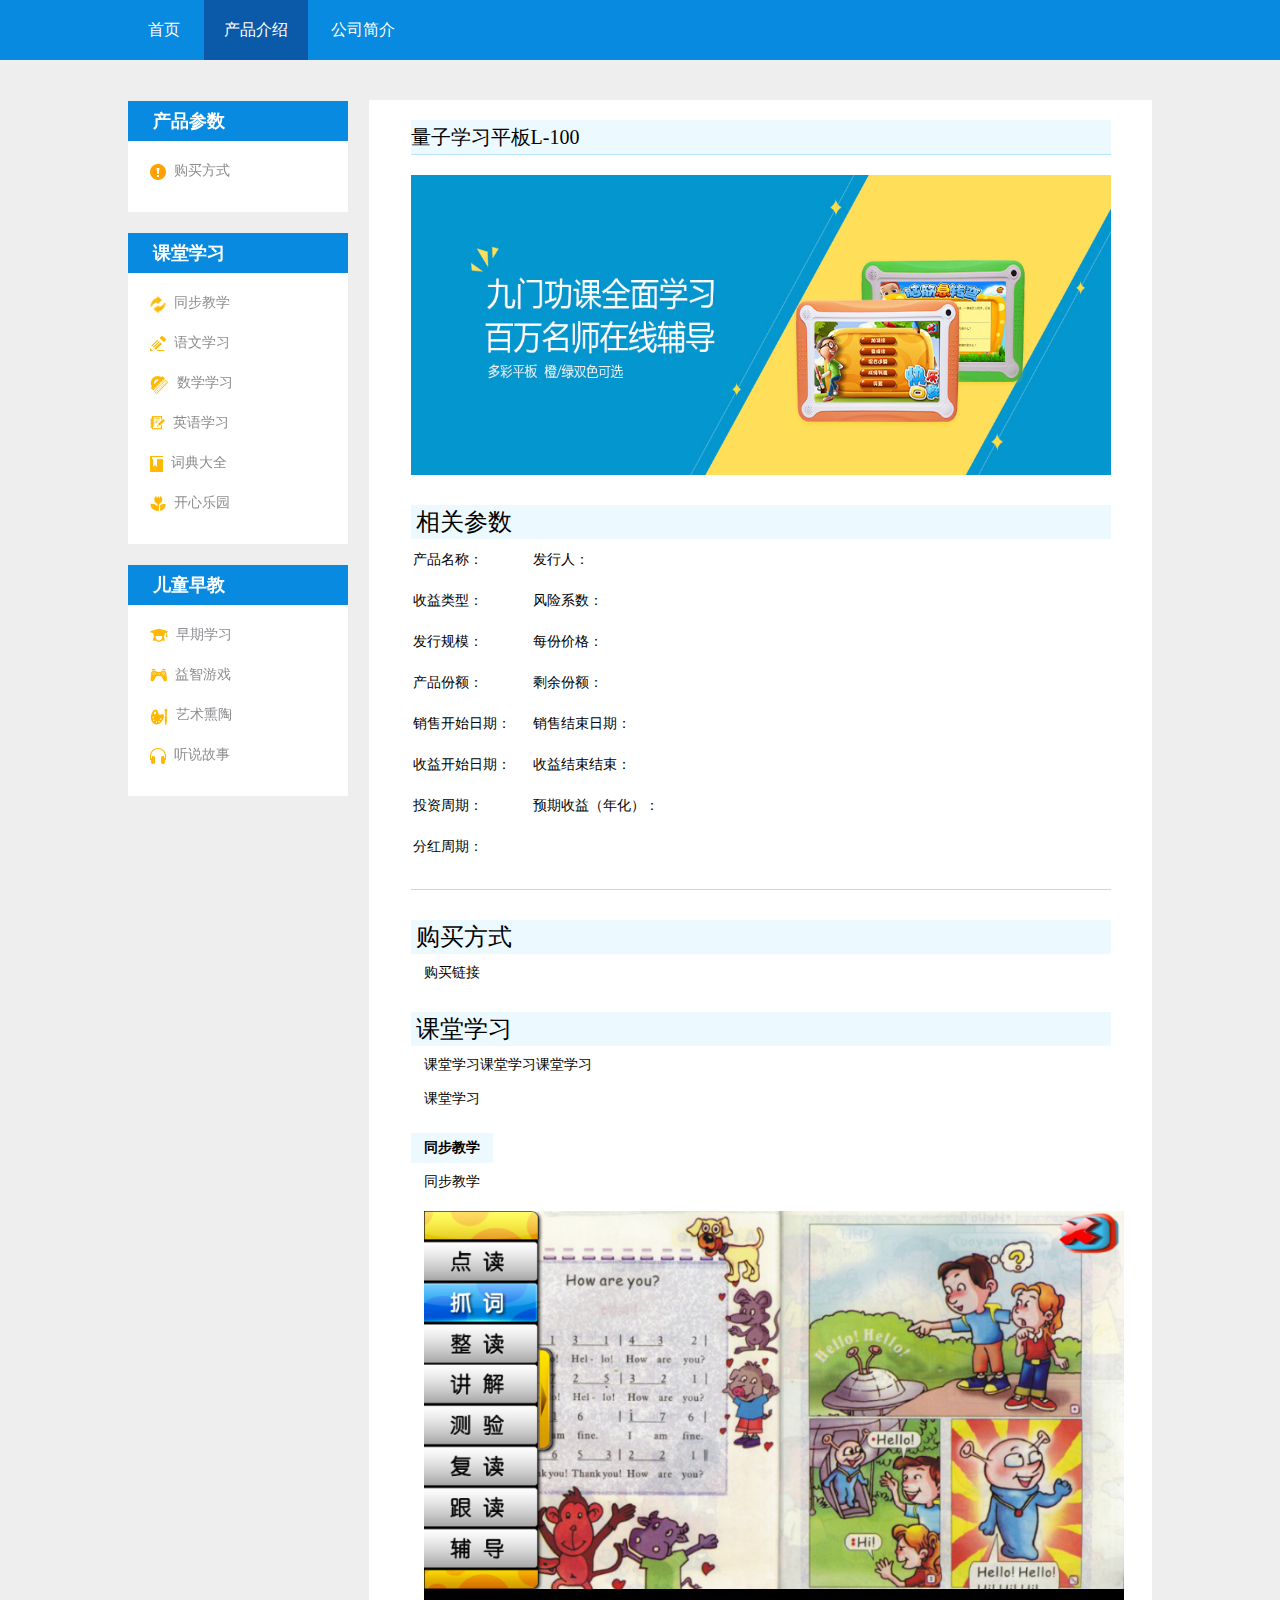
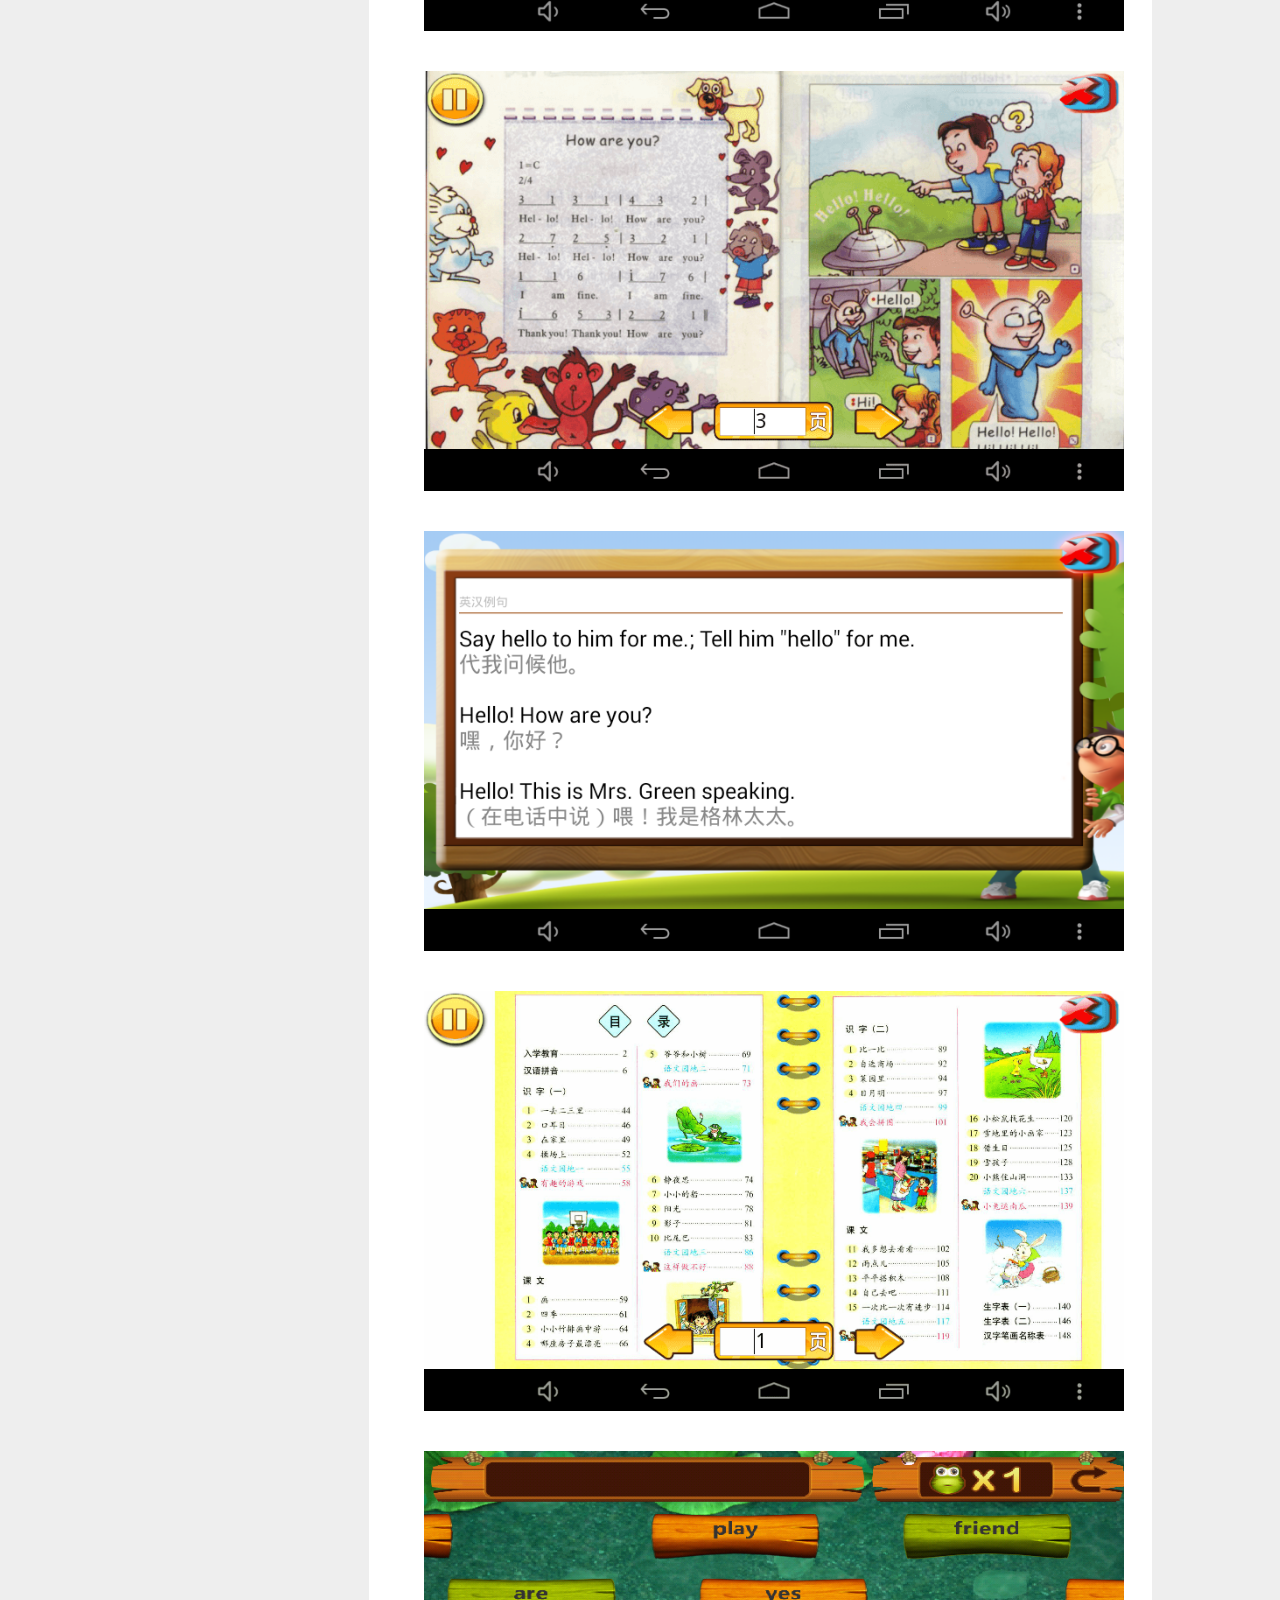
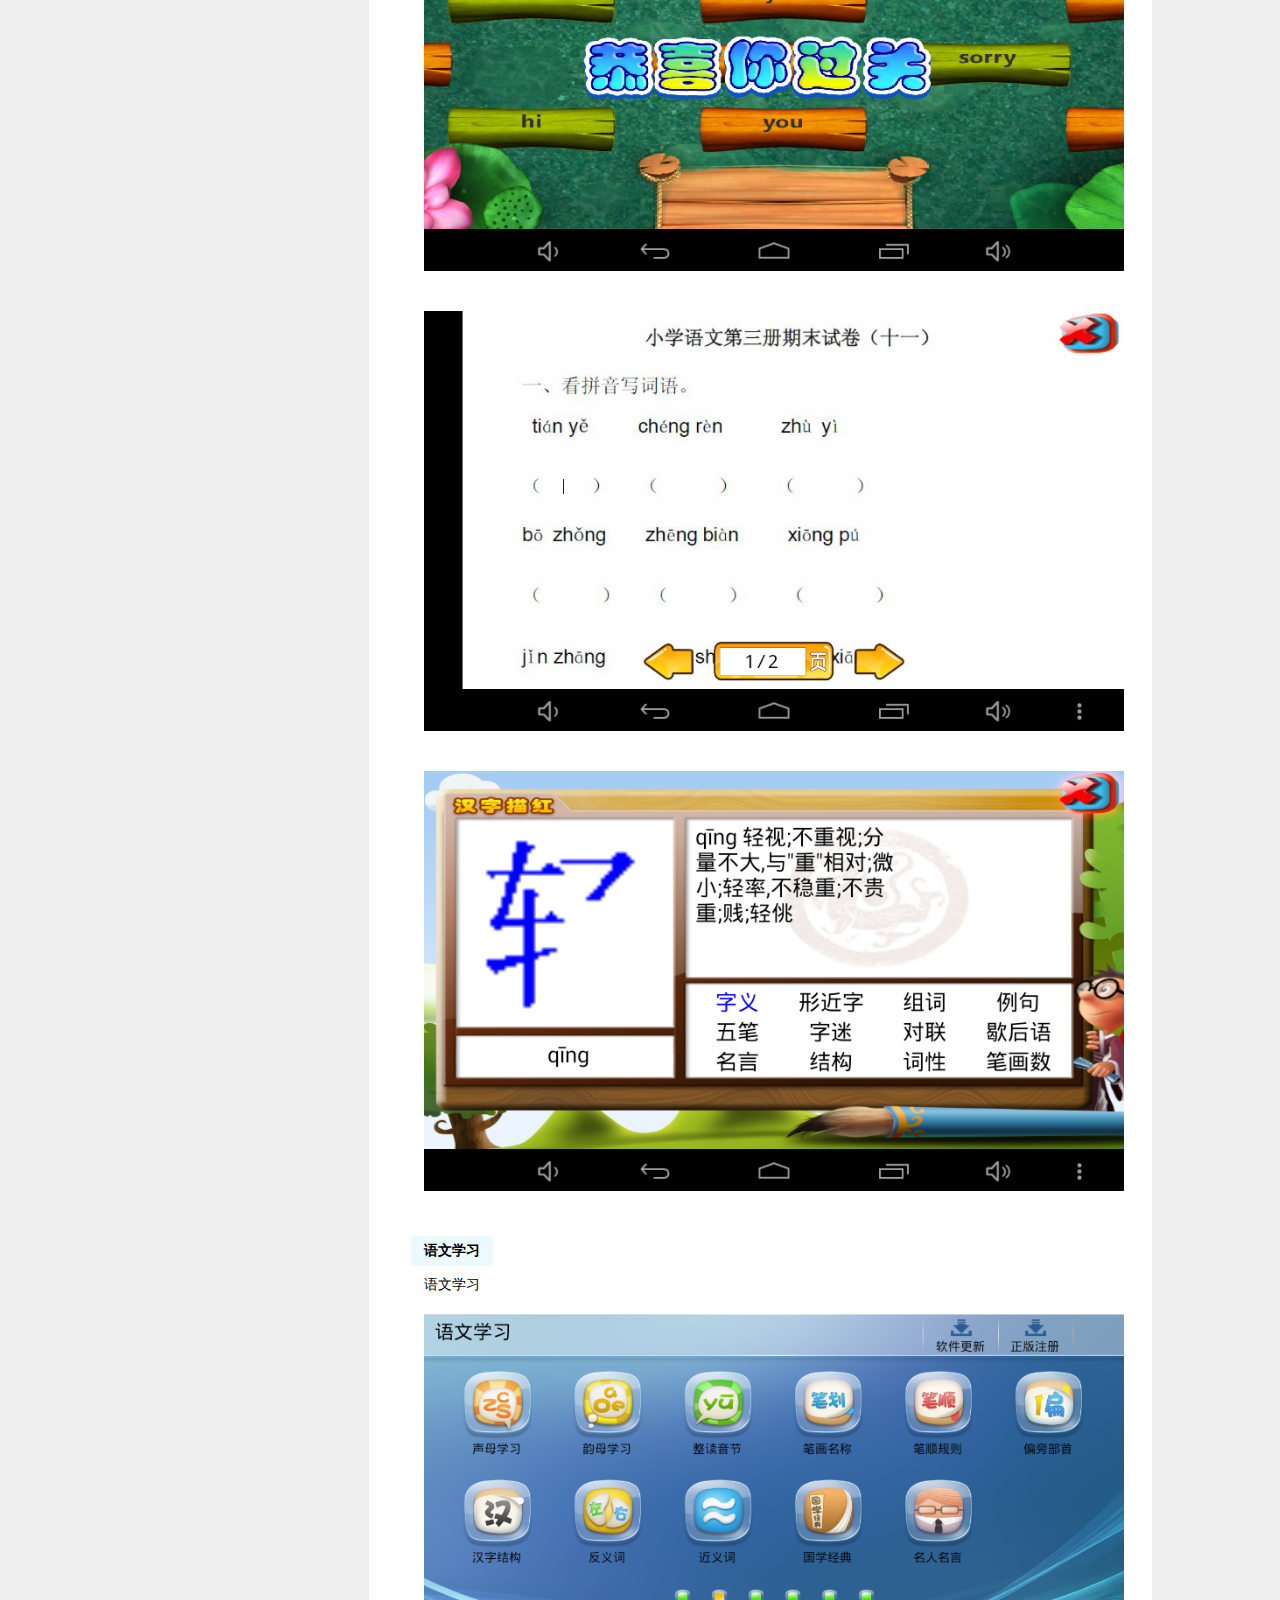
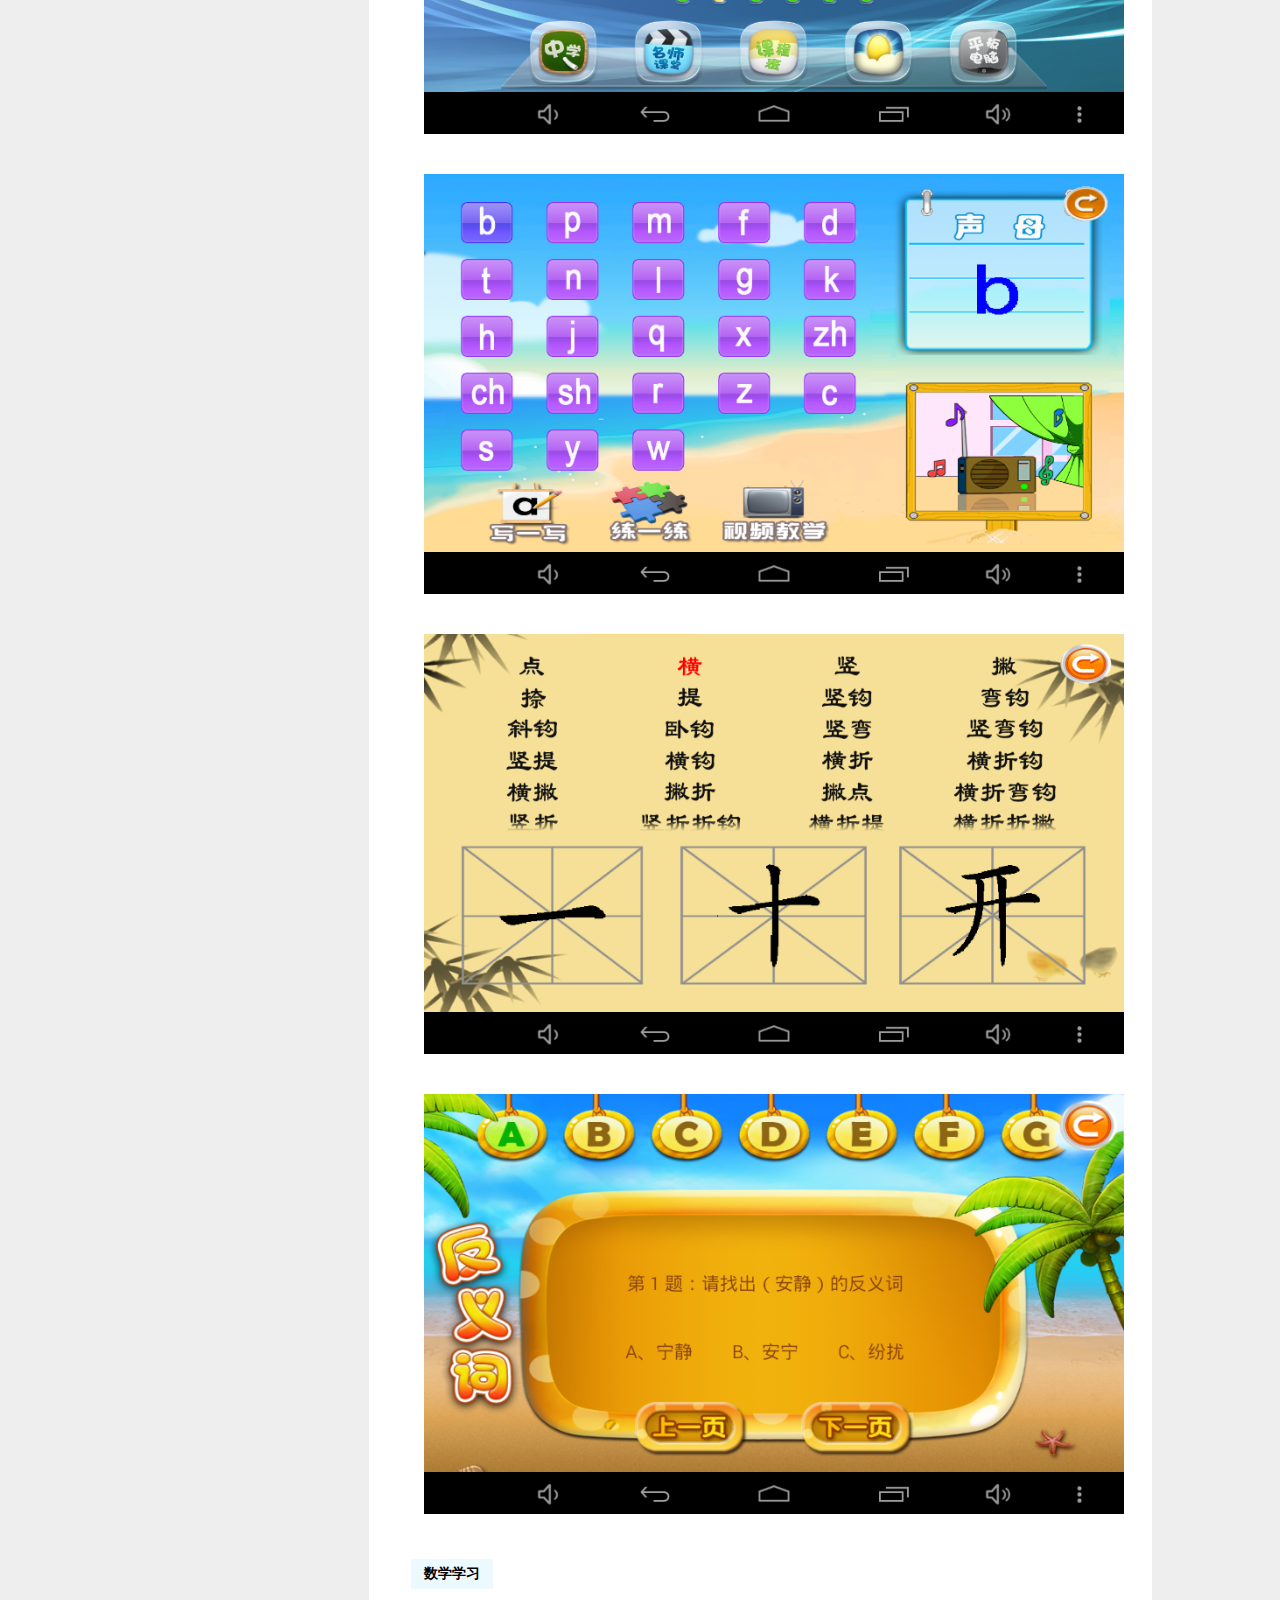
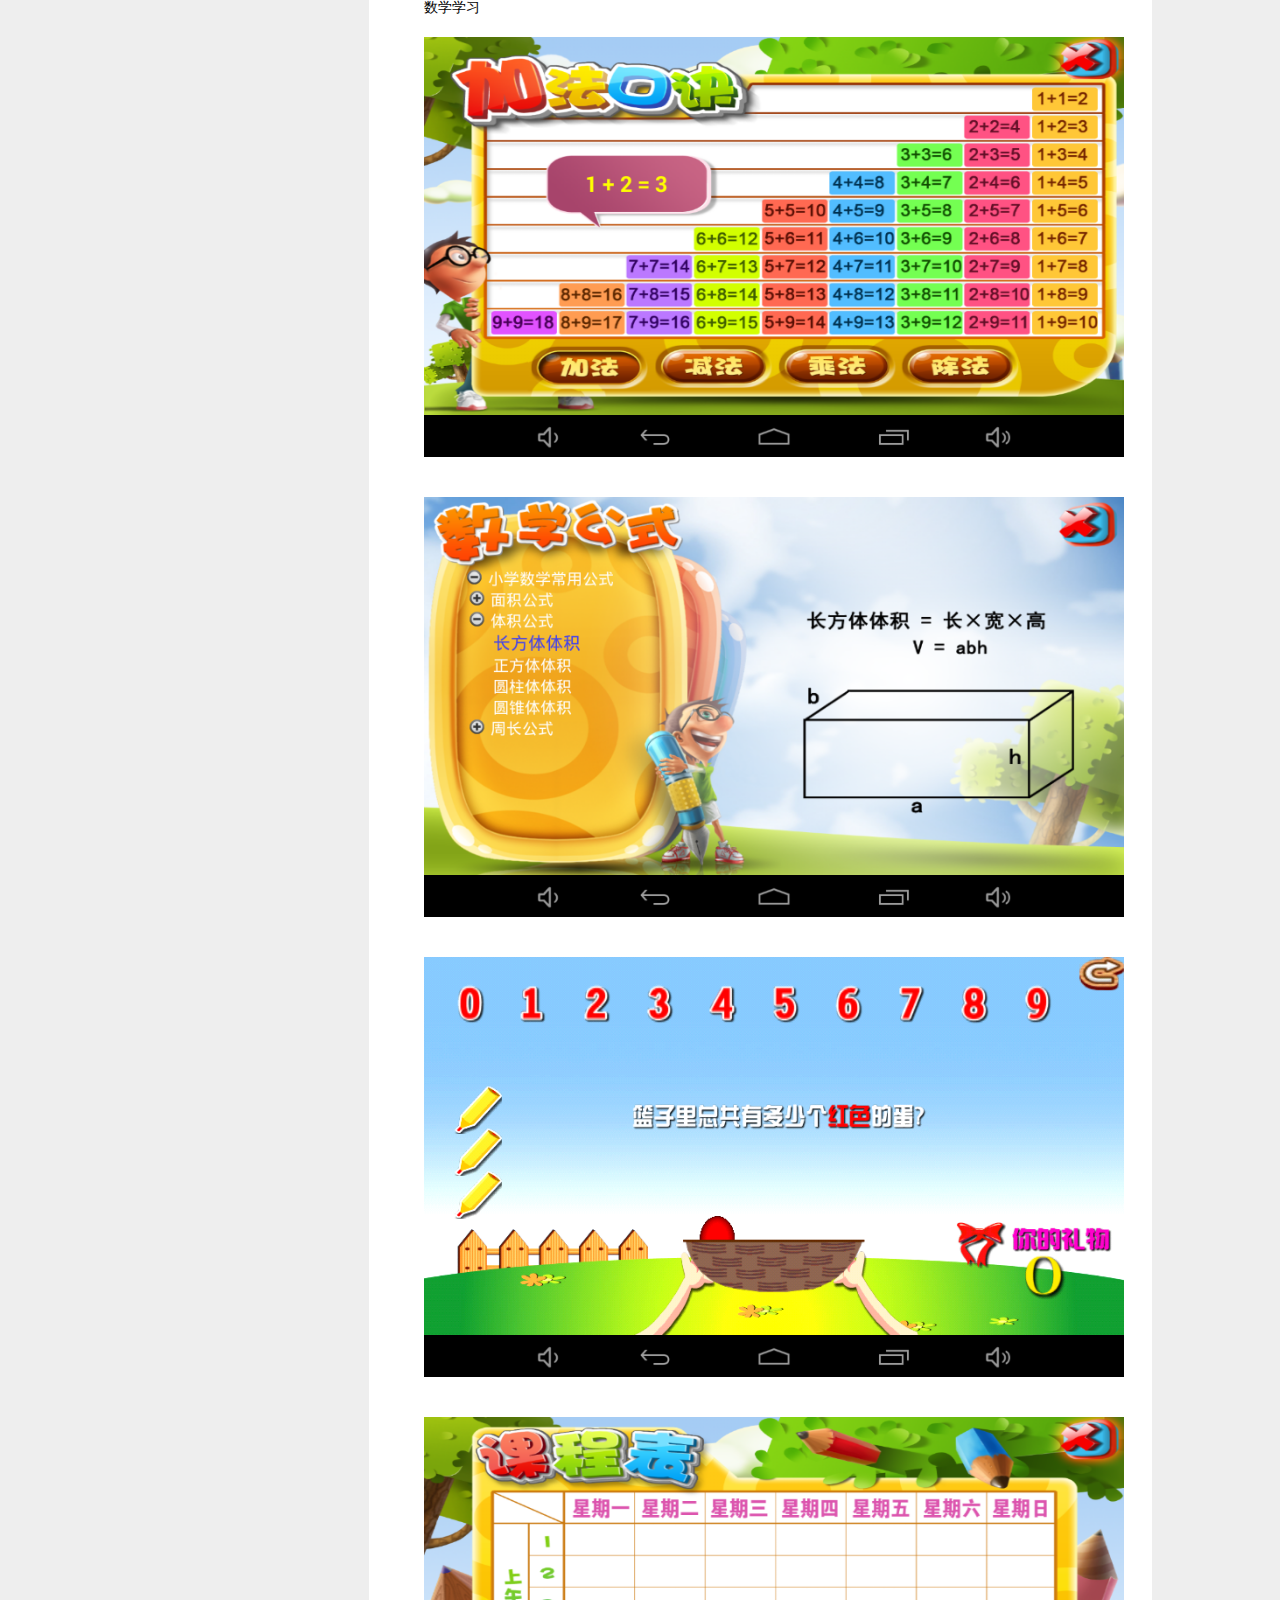
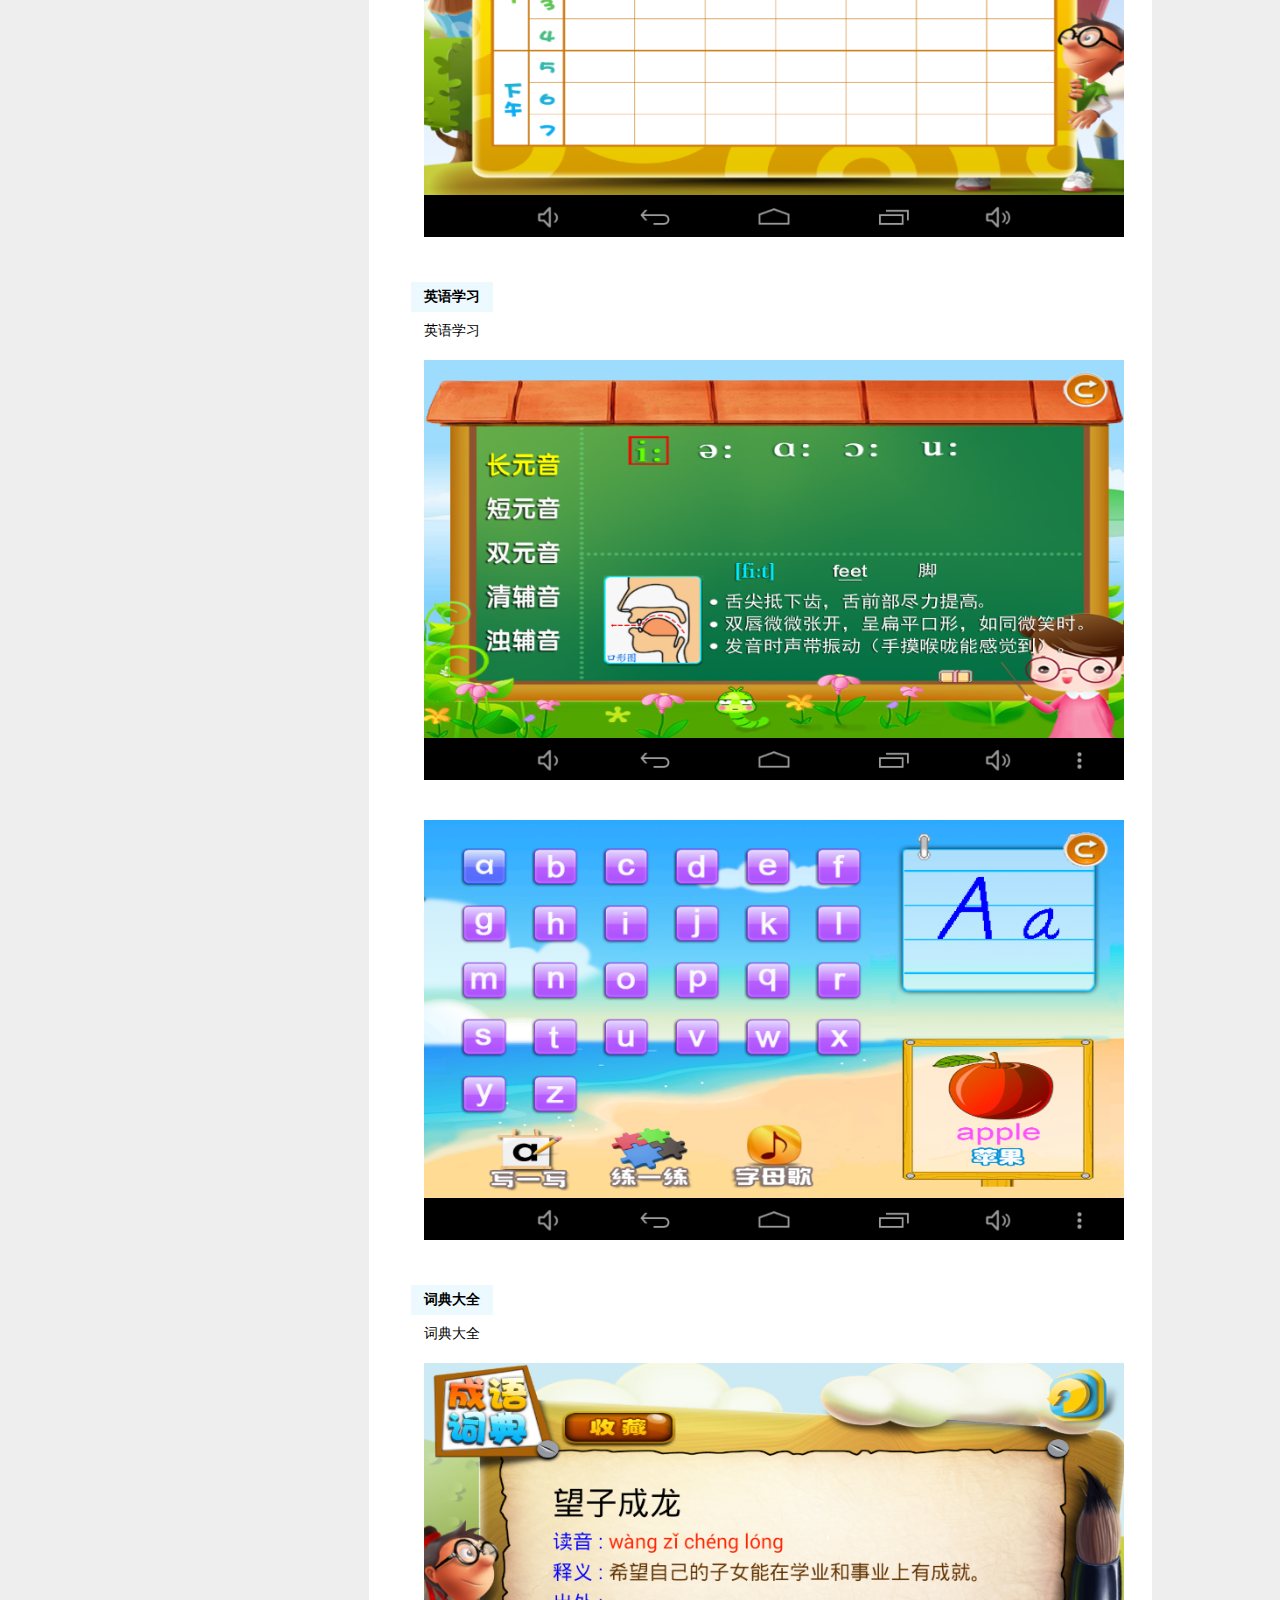
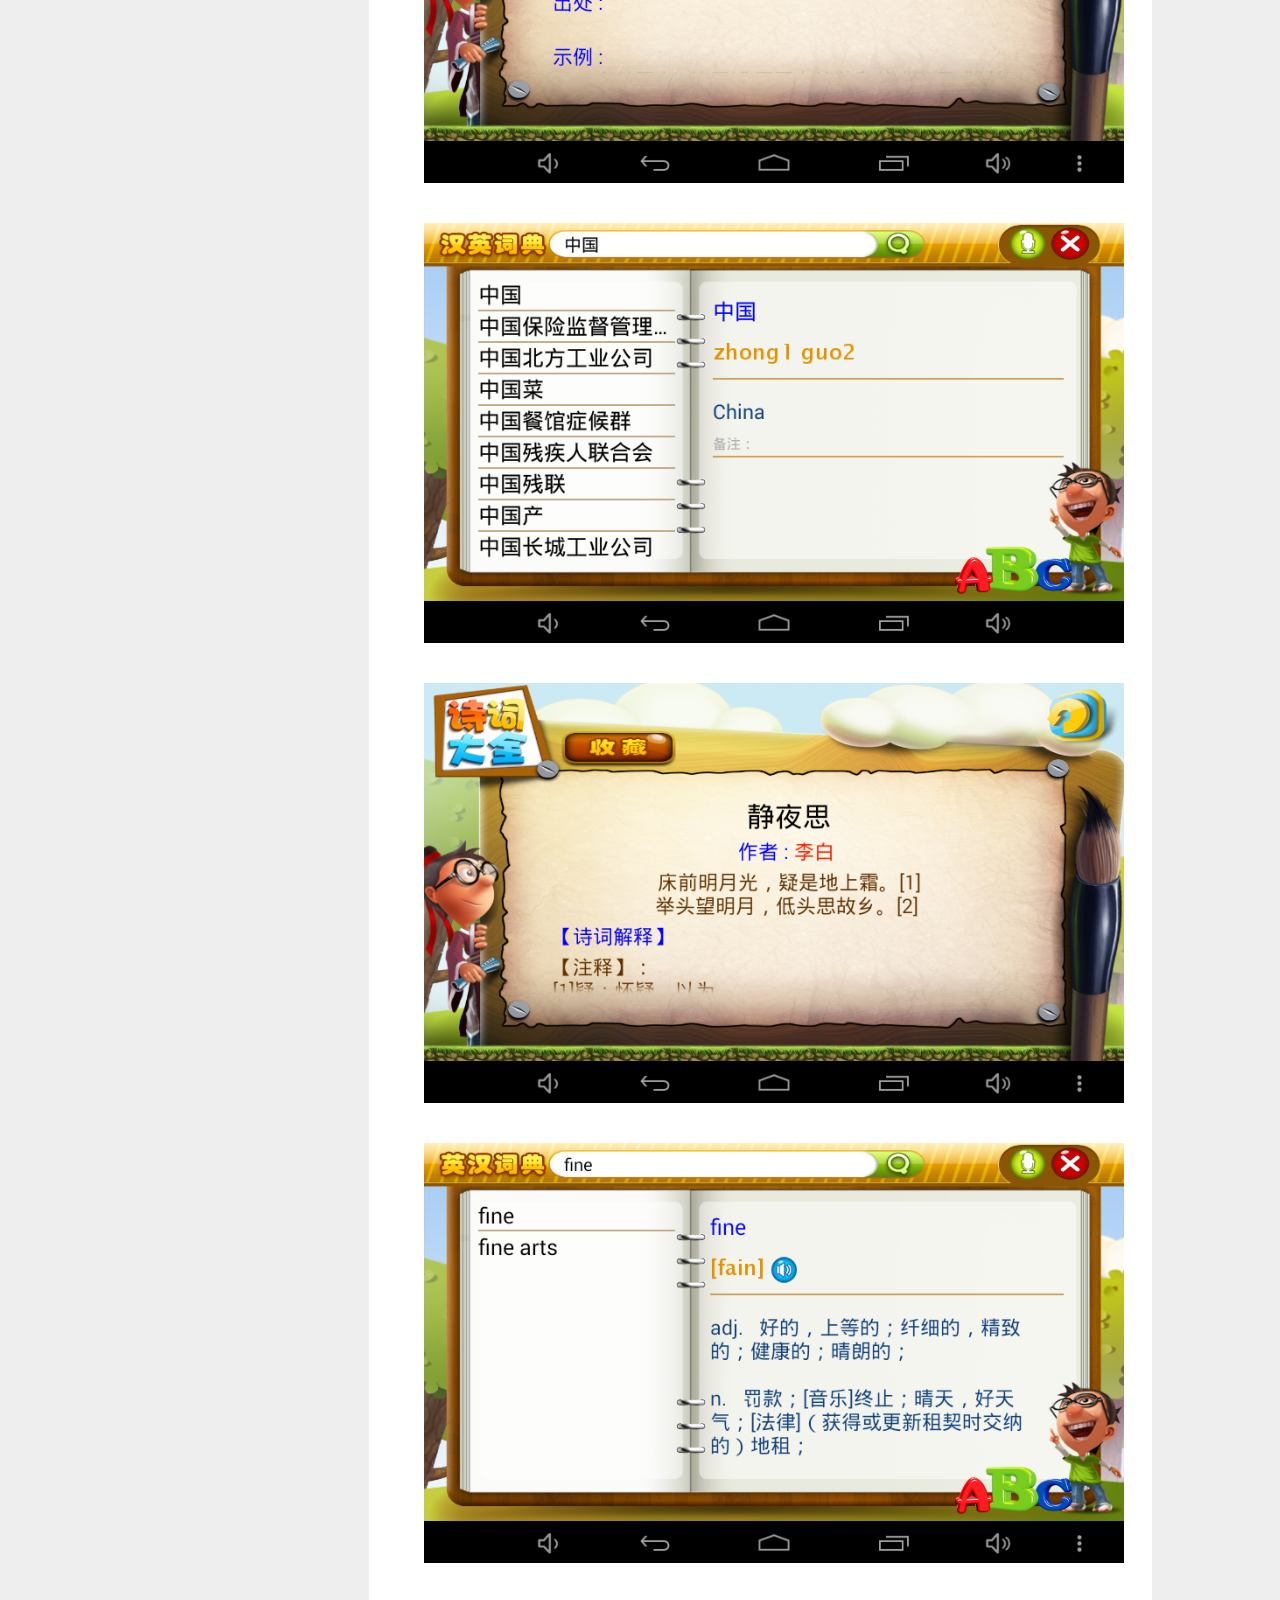
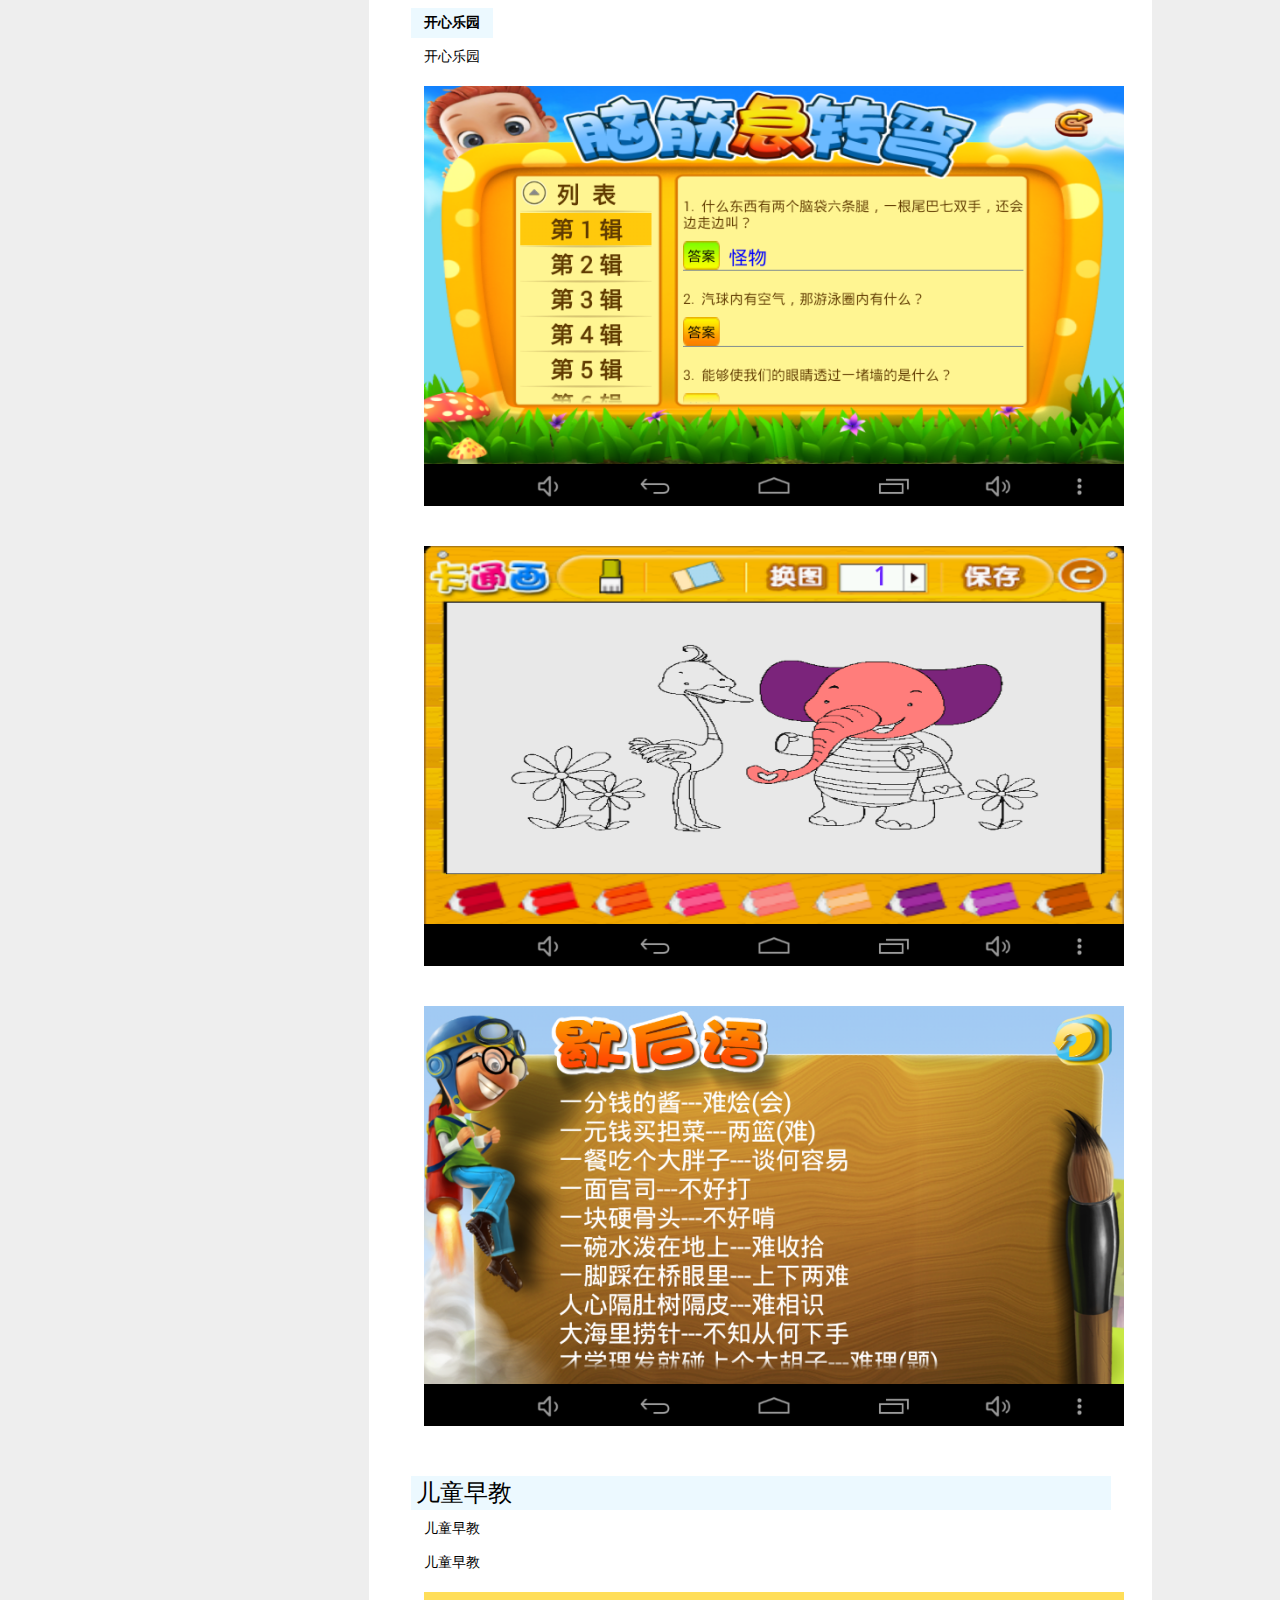
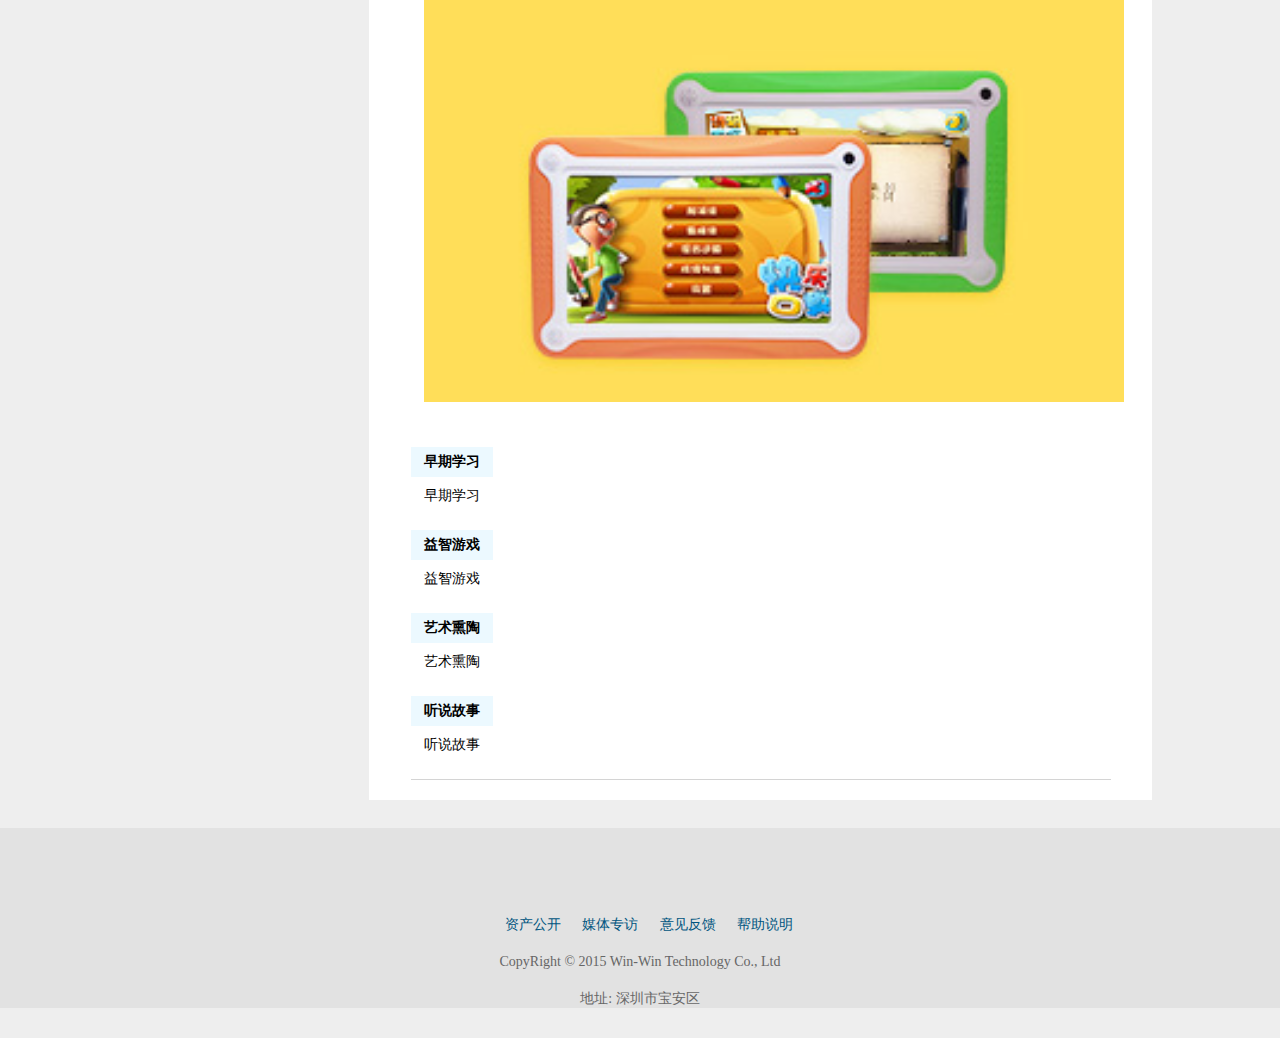
<file: pad-detail.html>
<!DOCTYPE html>
<html>

<head>
    <title>产品详情</title>
    <meta http-equiv="Content-Type" content="text/html; charset=utf-8" />
    <!-- Skitter Styles -->
    <link href="css/skitter.styles.min.css" type="text/css" media="all" rel="stylesheet" />
    <link rel="stylesheet" type="text/css" href="css/reset.css">
    <link rel="stylesheet" type="text/css" href="css/account-reset.css">
    <link rel="stylesheet" type="text/css" href="css/production-detail.css">
    <link rel="stylesheet" type="text/css" href="css/style.css">
    <!-- Skitter JS -->
    <script type="text/javascript" src="js/jquery.js"></script>
    <script type="text/javascript" src="js/jquery.scrollTo.min.js" ></script>
</head>

<body>
    <div class="top" style="background: #088AE0;">
        <ul class="nav">
            <li><a href="index.html">首页</a></li>
            <li class="active"><a href="pad-detail.html">产品介绍</a></li>
            <li><a href="#">公司简介</a></li>
        </ul>
    </div>
    <div class="main mar_cen cl">
        <div class="mainl fl" style="width:220px; height: 200px;">
            <!-- 占位 -->
        </div>
        <div class="mainl fl" style="position: fixed">
            <div class="contact">
                <ul>
                    <li class="title">
                        <a href="#parameter">
                            <p>产品参数</p>
                        </a>
                    </li>
                    <li>
                        <a href="#buy">
                            <p><img src="img/warning.png"><span>购买方式</span></p>
                        </a>
                    </li>
                </ul>
            </div>
            <div class="contact">
                <ul>
                    <li class="title">
                        <a href="#learning">
                            <p>课堂学习</p>
                        </a>
                    </li>
                    <li>
                        <a href="#learning-1">
                            <p><img src="img/detail1.png"><span>同步教学</span></p>
                        </a>
                    </li>
                    <li>
                        <a href="#learning-2">
                            <p><img src="img/detail2.png"><span>语文学习</span></p>
                        </a>
                    </li>
                    <li>
                        <a href="#learning-3">
                            <p><img src="img/detail3.png"><span>数学学习</span></p>
                        </a>
                    </li>
                    <li>
                        <a href="#learning-4">
                            <p><img src="img/detail4.png"><span>英语学习</span></p>
                        </a>
                    </li>
                    <li>
                        <a href="#learning-5">
                            <p><img src="img/detail5.png"><span>词典大全</span></p>
                        </a>
                    </li>
                    <li>
                        <a href="#learning-6">
                            <p><img src="img/detail6.png"><span>开心乐园</span></p>
                        </a>
                    </li>
                </ul>
            </div>
            <div class="contact">
                <ul>
                    <li class="title">
                        <a href="#teaching">
                            <p>儿童早教</p>
                        </a>
                    </li>
                    <li>
                        <a href="#teaching-1"><img src="img/detail7.png"><span>早期学习</span></a>
                    </li>
                    <li>
                        <a href="#teaching-2"><img src="img/detail8.png"><span>益智游戏</span></a>
                    </li>
                    <li>
                        <a href="#teaching-3"><img src="img/detail9.png"><span>艺术熏陶</span></a>
                    </li>
                    <li>
                        <a href="#teaching-4"><img src="img/detail10.png"><span>听说故事</span></a>
                    </li>
                </ul>
            </div>
        </div>
        <div class="mainr-big fl">
            <div class="mainr mar_cen">
                <div class="frame mar_cen">
                    <div class="title">量子学习平板L-100</div>
                    <div class="box_skitter_large">
                        <img src="img/banner1.png" style="width:700px; height:300px " alt="">
                    </div>
                    <div class="brief cl" id="parameter">
                        <p class="big-title cl">相关参数</p>
                        <table>
                            <tr>
                                <td class="l_nav fl">产品名称：</td>
                                <td class="l_content content fl">学习平板L-100</td>
                                <td class="r_nav fl">发行人：</td>
                                <td class="r_content content fl">哈雷中国</td>
                            </tr>
                            <tr>
                                <td class="l_nav fl">收益类型：</td>
                                <td class="l_content content fl">非本固定收益</td>
                                <td class="r_nav fl">风险系数：</td>
                                <td class="r_content content fl">低</td>
                            </tr>
                            <tr>
                                <td class="l_nav fl">发行规模：</td>
                                <td class="l_content content fl">3,000,000</td>
                                <td class="r_nav fl">每份价格：</td>
                                <td class="r_content content fl">3000人民币</td>
                            </tr>
                            <tr>
                                <td class="l_nav fl">产品份额：</td>
                                <td class="l_content content fl">1000份</td>
                                <td class="r_nav fl">剩余份额：</td>
                                <td class="r_content content fl">1000份</td>
                            </tr>
                            <tr>
                                <td class="l_nav fl">销售开始日期：</td>
                                <td class="l_content content fl">2014-11-25</td>
                                <td class="r_nav fl">销售结束日期：</td>
                                <td class="r_content content fl">2014-06-09</td>
                            </tr>
                            <tr>
                                <td class="l_nav fl">收益开始日期：</td>
                                <td class="l_content content fl">2014-11-26</td>
                                <td class="r_nav fl">收益结束结束：</td>
                                <td class="r_content content fl">xxxx-xxxx-xx</td>
                            </tr>
                            <tr>
                                <td class="l_nav fl">投资周期：</td>
                                <td class="l_content content fl">永续型，在满足约定条件时进行退出清算</td>
                                <td class="r_nav fl">预期收益（年化）：</td>
                                <td class="r_content content fl">10%</td>
                            </tr>
                            <tr>
                                <td class="l_nav fl">分红周期：</td>
                                <td class="l_content content fl">每天</td>
                            </tr>
                        </table>
                    </div>
                </div>
                <div class="frame">
                    <div class="cframe" id="buy">
                        <p class="big-title cl">购买方式</p>
                        <p class="ccontent text_l">购买链接
                        </p>
                    </div>
                    <div class="cframe" id="learning">
                        <p class="big-title cl">课堂学习</p>
                        <p class="ccontent text_l">课堂学习课堂学习课堂学习
                            <br />
                            <br /> 课堂学习
                            <!-- <img src="img/main1.png" alt="" style="width:700px;"> -->
                        </p>
                    </div>
                    <div class="cframe" id="learning-1">
                        <div class="cl">
                            <div class="ctitle text_l fl">同步教学</div>
                        </div>
                        <p class="ccontent text_l">
                            同步教学
                            <img src="img/pad100/tbjx_diandu_1.png" alt="">
                            <img src="img/pad100/tbjx_diandu_2.png" alt="">
                            <img src="img/pad100/tbjx_diandu_3.png" alt="">
                            <img src="img/pad100/tbjx_diandu_4.png" alt="">
                            <img src="img/pad100/tbjx_game.png" alt="">
                            <img src="img/pad100/tbjx_exam.png" alt="">
                            <img src="img/pad100/tbjx_yuwen.png" alt="">
                        </p>
                    </div>
                    <div class="cframe" id="learning-2">
                        <div class="cl">
                            <div class="ctitle text_l fl">语文学习</div>
                        </div>
                        <p class="ccontent text_l">
                            语文学习
                            <img src="img/pad100/ywxx_home.png" />
                            <img src="img/pad100/ywxx_shengmu.png" />
                            <img src="img/pad100/ywxx_bihua.png" />
                            <img src="img/pad100/ywxx_fanyi.png" />
                        </p>
                    </div>
                    <div class="cframe" id="learning-3">
                        <div class="cl">
                            <div class="ctitle text_l fl">数学学习</div>
                        </div>
                        <p class="ccontent text_l">
                            数学学习
                            <img src="img/pad100/sxxx_suanshu.png" />
                            <img src="img/pad100/sxxx_equation.png" />
                            <img src="img/pad100/sxxx_game.png" />
                            <img src="img/pad100/sxxx_curriculum.png" />
                        </p>
                    </div>
                    <div class="cframe" id="learning-4">
                        <div class="cl">
                            <div class="ctitle text_l fl">英语学习</div>
                        </div>
                        <p class="ccontent text_l">
                            英语学习
                            <img src="img/pad100/yyxx_yingbiao.png" />
                            <img src="img/pad100/yyxx_zimu.png" />
                        </p>
                    </div>
                    <div class="cframe" id="learning-5">
                        <div class="cl">
                            <div class="ctitle text_l fl">词典大全</div>
                        </div>
                        <p class="ccontent text_l">
                            词典大全
                            <img src="img/pad100/cd_chengyu.png" />
                            <img src="img/pad100/cd_hanying.png" />
                            <img src="img/pad100/cd_shici.png" />
                            <img src="img/pad100/cd_yinghan.png" />
                        </p>
                    </div>
                    <div class="cframe" id="learning-6">
                        <div class="cl">
                            <div class="ctitle text_l fl">开心乐园</div>
                        </div>
                        <p class="ccontent text_l">
                            开心乐园
                            <img src="img/pad100/kxly_naojing.png" />
                            <img src="img/pad100/kxly_painter.png" />
                            <img src="img/pad100/kxly_xiehouyu.png" />
                        </p>
                    </div>
                    
                    <div class="cframe" id="teaching">
                        <p class="big-title cl">儿童早教</p>
                        <p class="ccontent text_l">儿童早教
                            <br />
                            <br /> 儿童早教
                            <img src="img/main1.png" alt="" style="width:700px;">
                        </p>
                    </div>
                    <div class="cframe" id="teaching-1">
                        <div class="cl">
                            <div class="ctitle text_l fl">早期学习</div>
                        </div>
                        <p class="ccontent text_l">
                            早期学习
                        </p>
                    </div>
                    <div class="cframe" id="teaching-2">
                        <div class="cl">
                            <div class="ctitle text_l fl">益智游戏</div>
                        </div>
                        <p class="ccontent text_l">
                            益智游戏
                        </p>
                    </div>
                    <div class="cframe" id="teaching-3">
                        <div class="cl">
                            <div class="ctitle text_l fl">艺术熏陶</div>
                        </div>
                        <p class="ccontent text_l">
                            艺术熏陶
                        </p>
                    </div>
                    <div class="cframe" id="teaching-4">
                        <div class="cl">
                            <div class="ctitle text_l fl">听说故事</div>
                        </div>
                        <p class="ccontent text_l">
                            听说故事
                        </p>
                    </div>
                </div>
            </div>
        </div>
    </div>
    <div class="footer">
        <div class="footer mar_cen text_cen">
            <ul class="mar_cen">
                <li>
                    <a href="#">资产公开</a>
                    <a href="#">媒体专访</a>
                    <a href="#">意见反馈</a>
                    <a href="#">帮助说明</a>
                </li>
                <li class="font">CopyRight © 2015 Win-Win Technology Co., Ltd</li>
                <li class="font">地址: 深圳市宝安区</li>
            </ul>
        </div>
    </div>


    <script type="text/javascript" language="javascript">
    // 滚动代码
    $(document).ready(function() {
        $('a[href*=#]').click(function() {
            if (location.pathname.replace(/^\//, '') == this.pathname.replace(/^\//, '') && location.hostname == this.hostname) {
                var $target = $(this.hash);
                $target = $target.length && $target || $('[name=' + this.hash.slice(1) + ']');
                if ($target.length) {
                	$.scrollTo($target, 1000);
                    return false;
                }
            }            
        });
    });
    </script>
</body>

</html>
</file>
<file: css/production-detail.css>
@charset "utf-8";
/* CSS Document */
.mainr-big { width: 783px; height: auto; background-color: white; color: black; margin-top: 20px;}
.mainr { width: 700px;  margin-top: 20px; margin-bottom: 20px;font-size: 14px;}
.mainr .frame { width: 700px; height: auto; border-bottom: 1px solid #d4d4d4; }
.mainr .frame .title { width: 700px; height: 34px; background-color: #ecf9ff; border-bottom: 1px solid #b9e5fa; line-height: 34px; font-size: 20px }
.mainr .frame .brief { width: 700px; height: auto; padding-bottom: 10px; padding-top: 20px;}
.mainr .frame .brief .nav { width: auto; height: 40px; text-align: right; font-weight: bold;}
.mainr .frame .brief .l_nav { width: 120px; }
.mainr .frame .brief .r_nav { width: 170px; }
.mainr .frame .brief .content { width: auto; height: 40px; text-align: left;}
.mainr .frame .brief .l_content { width: 280px;}
.mainr .frame .brief .r_content { width: 110px;}
.mainr .frame .cframe { width: 700px; height: auto; margin-top: 25px; margin-bottom: 25px;}
.mainr .frame .cframe .ctitle { height: 30px; margin-left: 0 !important; padding-left: 13px; padding-right: 13px; 
						 font-weight: bold; line-height: 30px; 
						 background-color: #ecf9ff;}
.mainr .cframe .ccontent { margin-top: 10px; padding-left: 13px; padding-right: 13px;}
.mainr .cframe .ccontent img { width: 700px;}
.mainr img{
	margin:20px 0;
}
.box_skitter {
	width: 700px;
	margin: 20px 0;
}

.big-title{
    line-height: 24px;
    font-size: 24px;
    padding: 5px;background-color: #ecf9ff;
    margin-bottom: 10px;
    margin-top: 30px;
    font-family: '微软雅黑';
}
</file>
<file: css/style.css>
body,
div,
ul,
li {
    margin: 0;
    padding: 0;
    font-style: normal;
}

ol,
ul,
li {
    list-style: none;
}

img {
    border: 0;
    vertical-align: middle;
}

.clear {
    clear: both;
    height: 1px;
    width: 100%;
    overflow: hidden;
    margin-top: -1px;
}

a {
    color: #000000;
    text-decoration: none;
}

a:hover {
    color: #BA2636;
}

.red,
.red a {
    color: #F00;
}

.lan,
.lan a {
    color: #1E51A2;
}

.pd5 {
    padding-top: 5px;
}

.dis {
    display: block;
}

.undis {
    display: none;
}

.nav {
    width: 1024px;
    height: 60px;
    background: #088AE0;
    margin: 0 auto;
}

.nav li {
    display: inline;
    height: 60px;
}

.nav li a {
    display: inline-block;
    padding: 0 20px;
    height: 60px;
    line-height: 60px;
    color: #FFF;
    font-size: 16px;
    text-decoration: none;
}

.nav li a:hover {
    background-color: #0B5AA9;
}

.nav .active a {
    background-color: #0B5AA9;
}

.main-container {
    width: 100%;
}

.product-info {
    position: relative;
}

.product-info li {
    float: left;
    height: 33.333%;
    padding: 0;
    overflow: hidden;
}

.product-info li img {
    width: 100%;
    overflow: hidden;
    transition: ALL 0.4s ease-in-out;
    -webkit-transition: ALL 0.4s ease-in-out;
    -moz-transition: ALL 0.4s ease-in-out;
    -o-transition: ALL 0.4s ease-in-out;
    -ms-transition: ALL 0.4s ease-in-out;
}

.product-info li .shadow {
    position: absolute;
    width: 100%;
    height: 100%;
    top: 0;
    border-radius: 100%;
}

.product-info li .shadow .nav {
    display: none;
    position: absolute;
    z-index: 3;
    width: 100%;
    height: 100%;
    background-color: #000000;
    opacity: 0.8;
    -moz-opcity: 0.8;
    filter: alpha(opacity=80);
    transition: ALL 0.4s ease-in-out;
    -webkit-transition: ALL 0.4s ease-in-out;
    -moz-transition: ALL 0.4s ease-in-out;
    -o-transition: ALL 0.4s ease-in-out;
    -ms-transition: ALL 0.4s ease-in-out;
}

.product-info li:hover .nav,
.product-info li:hover .content {
    display: block;
    transform: scale(1.05);
    -webkit-transform: scale(1.05);
    -moz-transform: scale(1.05);
    -o-transform: scale(1.05);
    -ms-transform: scale(1.05);
}

.product-info li:hover img {
    transform: scale(1.05);
    -webkit-transform: scale(1.05);
    -moz-transform: scale(1.05);
    -o-transform: scale(1.05);
    -ms-transform: scale(1.05);
}

.content {
    position: absolute;
    display: none;
    z-index: 9;
    top: 45%;
    left: 30%;
}

.content .glyphicon,
.content a {
    color: #B93030;
    font-size: 24px;
}

.footer {
    padding: 20px 0 0 0;
}

.footer .ft_wrap {
    padding: 0;
}
</file>
<file: css/skitter.styles.min.css>
.box_skitter{position:relative;width:800px;height:300px;background:#088ae0}.box_skitter img{max-width:none}.box_skitter ul{display:none}.box_skitter .container_skitter{overflow:hidden;position:relative}.box_skitter .image{overflow:hidden}.box_skitter .image img{display:none}.box_skitter .box_clone{position:absolute;top:0;left:0;width:100px;overflow:hidden;display:none;z-index:20}.box_skitter .box_clone img{position:absolute;top:0;left:0;z-index:20}.box_skitter .prev_button{position:absolute;top:50%;left:35px;z-index:152;width:42px;height:42px;overflow:hidden;text-indent:-9999em;margin-top:-25px;-webkit-transition:all .2s;-moz-transition:all .2s;transition:all .2s}.box_skitter .next_button{position:absolute;top:50%;right:35px;z-index:152;width:42px;height:42px;overflow:hidden;text-indent:-9999em;margin-top:-25px;-webkit-transition:all .2s;-moz-transition:all .2s;transition:all .2s}.box_skitter .prev_button:hover,.box_skitter .next_button:hover{opacity:.5!important}.box_skitter .info_slide{position:absolute;top:15px;left:15px;z-index:100;background:#088ae0;color:#fff;font:bold 11px arial;padding:5px 0 5px 5px;-moz-border-radius:5px;-webkit-border-radius:5px;border-radius:5px;opacity:.75}.box_skitter .info_slide .image_number{background:#333;float:left;padding:2px 10px;margin:0 5px 0 0;cursor:pointer;-moz-border-radius:2px;-webkit-border-radius:2px;border-radius:2px;-webkit-transition:all .2s;-moz-transition:all .2s;transition:all .2s}.box_skitter .info_slide .image_number:hover{background:#088ae0}.box_skitter .info_slide .image_number_select,.box_skitter .info_slide .image_number_select:hover{background:#c33;float:left;padding:2px 10px;margin:0 5px 0 0}.box_skitter .container_thumbs{position:relative;overflow:hidden;height:50px}.box_skitter .info_slide_thumb{height:50px;-moz-border-radius:0;-webkit-border-radius:0;border-radius:0;overflow:hidden;top:auto;top:0;left:0;padding:0!important;opacity:1.0}.box_skitter .info_slide_thumb .image_number{overflow:hidden;width:100px;height:50px;position:relative;margin:0!important;padding:0!important;-moz-border-radius:0!important;-webkit-border-radius:0!important;border-radius:0!important}.box_skitter .info_slide_thumb .image_number img{position:absolute;top:-30px;left:-30px;height:100px}.box_skitter .box_scroll_thumbs{padding:0}.box_skitter .box_scroll_thumbs .scroll_thumbs{position:absolute;bottom:60px;left:50px;background:#ccc;background:-moz-linear-gradient(-90deg,#555,#fff);background:-webkit-gradient(linear,left top,left bottom,from(#555),to(#fff));width:200px;height:10px;overflow:hidden;text-indent:-9999em;z-index:101;cursor:pointer;border:0 solid #333}.box_skitter .info_slide_dots{position:absolute;bottom:-40px;z-index:151;padding:5px 0 5px 5px;-moz-border-radius:50px;-webkit-border-radius:50px;border-radius:50px}.box_skitter .info_slide_dots .image_number{background:#333;float:left;margin:0 5px 0 0;cursor:pointer;-moz-border-radius:50px;-webkit-border-radius:50px;border-radius:50px;width:18px;height:18px;text-indent:-9999em;overflow:hidden;-webkit-transition:all .2s;-moz-transition:all .2s;transition:all .2s}.box_skitter .info_slide_dots .image_number:hover{background:#088ae0}.box_skitter .info_slide_dots .image_number_select,.box_skitter .info_slide_dots .image_number_select:hover{background:#c33;float:left;margin:0 5px 0 0}.loading{position:absolute;top:50%;right:50%;z-index:10000;margin:-16px -16px;color:#fff;text-indent:-9999em;overflow:hidden;background:url(../images/ajax-loader.gif) no-repeat left top;width:32px;height:32px}.box_skitter .label_skitter{z-index:150;position:absolute;bottom:0;left:0;display:none}.box_skitter .label_skitter{z-index:150;position:absolute;bottom:0;left:0;color:#fff;display:none;opacity:.8;background:}.box_skitter .label_skitter p{padding:10px;margin:0;font:normal 22px arial,tahoma;letter-spacing:-1px}.box_skitter .progressbar{background:#088ae0;position:absolute;top:5px;left:15px;height:5px;width:200px;z-index:99;border-radius:20px}.box_skitter .preview_slide{display:none;position:absolute;z-index:152;bottom:30px;left:-40px;width:100px;height:100px;background:#fff;border:1px solid #222;-moz-box-shadow:rgba(0,0,0,0.7) 2px 2px 5px;-webkit-box-shadow:rgba(0,0,0,0.7) 2px 2px 5px;box-shadow:rgba(0,0,0,0.7) 2px 2px 5px;overflow:hidden}.box_skitter .preview_slide ul{height:100px!important;overflow:hidden!important;margin:0!important;list-style:none!important;display:block!important;position:absolute!important;top:0;left:0}.box_skitter .preview_slide ul li{width:100px!important;height:100px!important;overflow:hidden!important;float:left!important;margin:0!important;padding:0!important;position:relative!important;display:block!important}.box_skitter .preview_slide ul li img{position:absolute!important;top:0!important;left:0!important;height:150px!important;width:auto!important}#overlay_skitter{position:absolute;top:0;left:0;width:100%;z-index:9998;opacity:1;background:#088ae0}.box_skitter .focus_button{position:absolute;top:50%;z-index:100;width:42px;height:42px;overflow:hidden;text-indent:-9999em;margin-top:-25px;opacity:0;-webkit-transition:all .2s;-moz-transition:all .2s;transition:all .2s}.box_skitter .play_pause_button{position:absolute;top:50%;z-index:151;width:42px;height:42px;overflow:hidden;text-indent:-9999em;margin-top:-25px;opacity:0;-webkit-transition:all .2s;-moz-transition:all .2s;transition:all .2s}.box_skitter .play_pause_button:hover{opacity:.5!important}.box_skitter .focus_button:hover{opacity:.5!important}.box_skitter_large{width:800px;height:300px}.box_skitter_small{width:200px;height:100px}.box_skitter .focus_button,.box_skitter .next_button,.box_skitter .prev_button,.box_skitter .play_pause_button{display:block;background:url('../images/sprite-default.png') no-repeat}.box_skitter .next_button{background-position:-0px -42px;width:42px;height:42px}.box_skitter .prev_button{background-position:-42px -42px;width:42px;height:42px}.box_skitter .play_pause_button{background-position:-0px -0px;width:42px;height:42px}.box_skitter .play_pause_button.play_button{background-position:-0px -84px;width:42px;height:42px}.box_skitter .focus_button{background-position:-42px -0px;width:42px;height:42px}.skitter-minimalist .prev_button,.skitter-minimalist .next_button,.skitter-minimalist .play_pause_button,.skitter-minimalist .focus_button{display:block;background:url('../images/sprite-minimalist.png') no-repeat!important}.skitter-minimalist .prev_button{background-position:-0px -0px!important;width:24px!important;height:28px!important;left:-45px!important}.skitter-minimalist .next_button{background-position:-0px -28px!important;width:24px!important;height:28px!important;right:-45px!important}.skitter-minimalist .play_pause_button{background-position:-0px -74px!important;width:18px!important;height:18px!important}.skitter-minimalist .play_pause_button.play_button{background-position:-0px -56px!important;width:18px!important;height:18px!important}.skitter-minimalist .focus_button{background-position:-0px -92px!important;width:18px!important;height:18px!important}.skitter-minimalist .info_slide{background:transparent}.skitter-minimalist .info_slide .image_number{background:#088ae0;box-shadow:rgba(255,255,255,0.2) 1px 1px 0;font-size:12px;font-weight:normal}.skitter-minimalist .info_slide .image_number:hover{background:#088ae0}.skitter-minimalist .info_slide .image_number_select,.skitter-minimalist .info_slide .image_number_select:hover{background:#c33}.skitter-minimalist .info_slide_dots .image_number{width:14px;height:14px;box-shadow:rgba(255,255,255,0.2) 1px 1px 0}.skitter-round .prev_button,.skitter-round .next_button,.skitter-round .play_pause_button,.skitter-round .focus_button{display:block;background:url('../images/sprite-round.png') no-repeat}.skitter-round .prev_button{background-position:-0px -0px;width:23px;height:47px;left:-23px}.skitter-round .next_button{background-position:-23px -0px;width:23px;height:47px;right:-23px}.skitter-round .next_button:hover,.skitter-round .prev_button:hover{opacity:1}.skitter-round .play_pause_button{background-position:-0px -70px;width:47px;height:23px;top:24px;left:24px!important}.skitter-round .play_pause_button.play_button{background-position:-0px -47px;width:47px;height:23px;top:24px}.skitter-round .focus_button{background-position:-0px -93px;width:47px;height:23px;top:24px;left:82px!important}.skitter-round .info_slide{background:transparent}.skitter-round .info_slide .image_number{background:#999;box-shadow:rgba(255,255,255,0.2) 1px 1px 0;font-size:12px;font-weight:normal}.skitter-round .info_slide .image_number:hover{background:#333}.skitter-round .info_slide .image_number_select,.skitter-round .info_slide .image_number_select:hover{background:#088ae0}.skitter-round .info_slide_dots .image_number{width:14px;height:14px;box-shadow:rgba(255,255,255,0.2) 1px 1px 0;background:#999}.skitter-round .info_slide_dots .image_number:hover{background:#333}.skitter-round .info_slide_dots .image_number_select,.skitter-round .info_slide_dots .image_number_select:hover{background:#088ae0}.skitter-round .progressbar{top:-10px;left:0;background:#333;box-shadow:rgba(255,255,255,0.3) 1px 1px 0}.skitter-clean .prev_button,.skitter-clean .next_button,.skitter-clean .play_pause_button,.skitter-clean .focus_button{display:block;background:url('../images/sprite-clean.png') no-repeat}.skitter-clean .prev_button{background-position:0 0;width:47px;height:46px}.skitter-clean .next_button{background-position:0 -46px;width:47px;height:46px}.skitter-clean .play_pause_button{background-position:-0px -133px;width:41px;height:41px}.skitter-clean .play_pause_button.play_button{background-position:-0px -92px;width:41px;height:41px}.skitter-clean .focus_button{background-position:-0px -174px;width:41px;height:41px}.skitter-clean .info_slide{background:transparent}.skitter-clean .info_slide .image_number{background:#fff;box-shadow:rgba(0,0,0,0.2) 1px 1px 0;font-size:12px;font-weight:normal;color:#333}.skitter-clean .info_slide .image_number:hover{background:#ccc}.skitter-clean .info_slide .image_number_select,.skitter-clean .info_slide .image_number_select:hover{background:#088ae0;color:#fff}.skitter-clean .info_slide_dots{bottom:10px;background:rgba(255,255,255,0.8);box-shadow:rgba(0,0,0,0.3) 1px 1px 0}.skitter-clean .info_slide_dots .image_number{width:14px;height:14px;background:#999}.skitter-clean .info_slide_dots .image_number:hover{background:#333}.skitter-clean .info_slide_dots .image_number_select,.skitter-clean .info_slide_dots .image_number_select:hover{background:#088ae0}.skitter-clean .progressbar{top:5px;left:5px;background:#fff;box-shadow:rgba(0,0,0,0.5) 1px 1px 0}.skitter-square .play_pause_button,.skitter-square .next_button,.skitter-square .focus_button,.skitter-square .prev_button{display:block;background:url('../images/sprite-square.png') no-repeat}.skitter-square .play_pause_button{background-position:-55px -0px;width:55px;height:55px;top:10px!important;left:10px!important;bottom:auto!important;right:auto!important;margin-top:0}.skitter-square .play_pause_button.play_button{background-position:-0px -0px;width:55px;height:55px}.skitter-square .focus_button{background-position:-55px -55px;width:55px;height:55px;top:10px!important;left:65px!important;bottom:auto!important;right:auto!important;margin-top:0}.skitter-square .next_button{background-position:-0px -55px;width:55px;height:55px;top:auto;left:auto;bottom:10px;right:10px}.skitter-square .prev_button{background-position:-0px -110px;width:55px;height:55px;top:auto;left:auto;bottom:10px;right:65px}.skitter-square .info_slide{background:transparent}.skitter-square .info_slide .image_number{background:#fff;box-shadow:rgba(0,0,0,0.2) 1px 1px 0;font-size:12px;font-weight:normal;color:#333}.skitter-square .info_slide .image_number:hover{background:#ccc}.skitter-square .info_slide .image_number_select,.skitter-square .info_slide .image_number_select:hover{background:#088ae0;color:#fff}.skitter-square .info_slide_dots .image_number{width:14px;height:14px;box-shadow:rgba(255,255,255,0.2) 1px 1px 0;background:#ccc}.skitter-square .info_slide_dots .image_number:hover{background:#999}.skitter-square .info_slide_dots .image_number_select,.skitter-square .info_slide_dots .image_number_select:hover{background:#555}.skitter-square .progressbar{top:0!important;left:0!important;width:100%;background:#fff;border-radius:0;height:2px}
</file>
